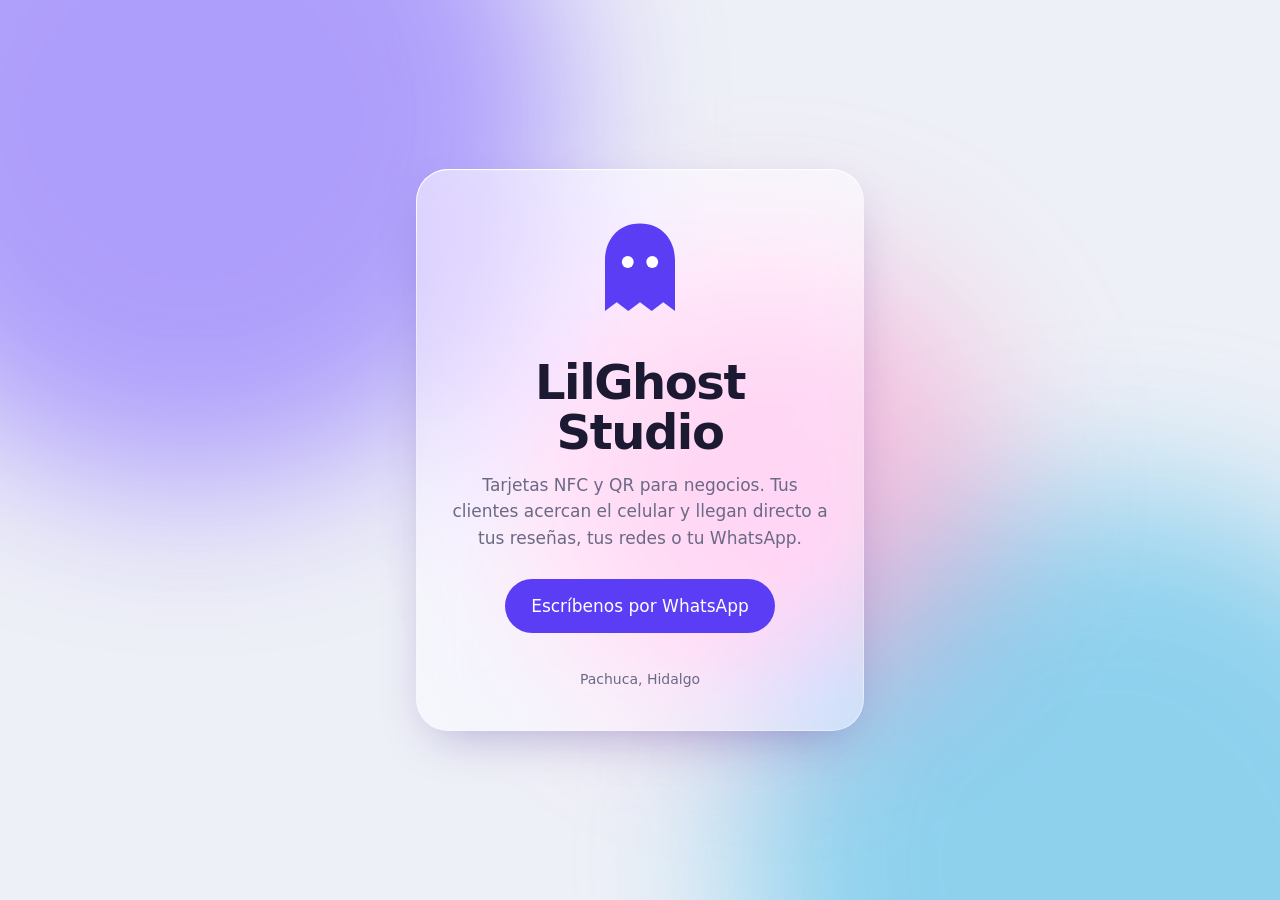
<file: index.html>
<!doctype html>
<html lang="es">
<head>
<meta charset="utf-8">
<meta name="viewport" content="width=device-width, initial-scale=1, viewport-fit=cover">
<meta name="robots" content="noindex">
<meta http-equiv="Content-Security-Policy" content="default-src 'self'; script-src 'self' 'unsafe-inline'; style-src 'self' 'unsafe-inline' https://fonts.googleapis.com; font-src https://fonts.gstatic.com; connect-src 'self' https://*.goatcounter.com; img-src 'self' data: https://*.goatcounter.com; base-uri 'none'; form-action 'none'; object-src 'none'">
<title>LilGhost Studio</title>
<link rel="icon" href="data:image/svg+xml,<svg xmlns='http://www.w3.org/2000/svg' viewBox='0 0 64 64'><path fill='%235B3DF5' d='M32 6C19.8 6 12 15 12 27v29l6.7-5 6.6 5 6.7-5 6.7 5 6.6-5L52 56V27C52 15 44.2 6 32 6Z'/></svg>">
<script>
  // Si la dirección trae ?id=..., es alguien escaneando una tarjeta
  if (new URLSearchParams(location.search).get('id')) document.documentElement.classList.add('modo-tarjeta');
</script>
<script src="ajustes.js"></script>
<link rel="preconnect" href="https://fonts.googleapis.com">
<link rel="preconnect" href="https://fonts.gstatic.com" crossorigin>
<link href="https://fonts.googleapis.com/css2?family=Schibsted+Grotesk:wght@400;500;700&display=swap" rel="stylesheet">
<style>
  :root {
    --niebla: #EEF0F7;
    --tinta: #1C1A33;
    --suave: #6B6985;
    --brillo: #5B3DF5;
    --brillo-tenue: rgba(91, 61, 245, .16);
    --sobre-brillo: #FFFFFF;
    --aura-1: #7A5CFF; --aura-2: #3FB8E6; --aura-3: #FF74B8;
    --vidrio: rgba(255, 255, 255, .44);
    --reflejo: rgba(255, 255, 255, .95);
    color-scheme: light dark;
  }
  @media (prefers-color-scheme: dark) {
    :root {
      --niebla: #15132A;
      --tinta: #ECEBF7;
      --suave: #A3A1BF;
      --brillo: #9B87FF;
      --brillo-tenue: rgba(155, 135, 255, .18);
      --sobre-brillo: #15132A;
      --niebla: #0E0C1F;
      --aura-1: #5B3DF5; --aura-2: #1C7FA8; --aura-3: #A0307A;
      --vidrio: rgba(28, 25, 58, .48);
      --reflejo: rgba(255, 255, 255, .35);
    }
  }
  * { box-sizing: border-box; margin: 0; }
  [hidden] { display: none !important; }
  html { height: 100%; background: var(--niebla); }
  body { min-height: 100%; }
  body {
    color: var(--tinta);
    font: 400 17px/1.55 "Schibsted Grotesk", system-ui, -apple-system, "Segoe UI", sans-serif;
    padding: env(safe-area-inset-top, 0px) 24px env(safe-area-inset-bottom, 0px);
    display: grid;
    place-items: center;
    text-align: center;
  }
  main {
    position: relative; max-width: 28rem; padding: 44px 32px 40px; border-radius: 32px;
    background: linear-gradient(180deg, rgba(255,255,255,.22), rgba(255,255,255,0) 38%), var(--vidrio);
    -webkit-backdrop-filter: blur(26px) saturate(175%); backdrop-filter: blur(26px) saturate(175%);
    box-shadow: inset 0 1px 1px var(--reflejo), 0 18px 50px -18px rgba(44, 22, 140, .35);
  }
  main::before {
    content: ""; position: absolute; inset: 0; border-radius: inherit; padding: 1px; pointer-events: none;
    background: linear-gradient(150deg, var(--reflejo), rgba(255,255,255,.08) 32%, rgba(255,255,255,0) 62%, rgba(255,255,255,.45));
    -webkit-mask: linear-gradient(#000 0 0) content-box, linear-gradient(#000 0 0); -webkit-mask-composite: xor;
    mask: linear-gradient(#000 0 0) content-box exclude, linear-gradient(#000 0 0);
  }
  .aura { position: fixed; inset: 0; z-index: -1; overflow: hidden; pointer-events: none; }
  .aura span { position: absolute; width: 58vmax; height: 58vmax; border-radius: 50%; filter: blur(80px); opacity: .55; animation: deriva 40s ease-in-out infinite alternate; }
  .aura span:nth-child(1) { background: var(--aura-1); top: -20vmax; left: -14vmax; }
  .aura span:nth-child(2) { background: var(--aura-2); bottom: -26vmax; right: -16vmax; animation-duration: 48s; animation-delay: -14s; }
  .aura span:nth-child(3) { background: var(--aura-3); top: 28%; left: 42%; width: 36vmax; height: 36vmax; opacity: .38; animation-duration: 56s; animation-delay: -22s; }
  @keyframes deriva { to { transform: translate(9vmax, 7vmax) scale(1.14); } }

  /* El fantasma con ondas de "toque" NFC */
  .marca { position: relative; width: 112px; height: 112px; margin: 0 auto 32px; }
  .marca svg { position: relative; width: 100%; height: 100%; color: var(--brillo); z-index: 1; }
  .onda {
    position: absolute; inset: 0; border-radius: 50%;
    border: 2px solid var(--brillo); opacity: 0;
    animation: onda 2.4s ease-out infinite;
  }
  .onda:nth-child(2) { animation-delay: 1.2s; }
  @keyframes onda {
    0% { transform: scale(.7); opacity: .55; }
    100% { transform: scale(1.9); opacity: 0; }
  }
  .flota { animation: flota 3s ease-in-out infinite; }
  @keyframes flota { 50% { transform: translateY(-6px); } }

  h1 { font-size: clamp(2.2rem, 7vw, 3rem); line-height: 1.05; font-weight: 700; letter-spacing: -.03em; }
  p { color: var(--suave); margin-top: 14px; }
  .boton {
    display: inline-block; margin-top: 28px;
    background: var(--brillo); color: var(--sobre-brillo); text-decoration: none;
    font: inherit; font-weight: 500; padding: 14px 26px; border-radius: 999px; border: 0;
    cursor: pointer;
  }
  .boton:focus-visible { outline: 3px solid var(--brillo-tenue); outline-offset: 3px; }
  .pie { margin-top: 36px; font-size: 14px; }

  /* Vistas: inicio (sin id) y tarjeta (con id) */
  .vista-tarjeta { display: none; }
  .modo-tarjeta .vista-inicio { display: none; }
  .modo-tarjeta .vista-tarjeta { display: block; }
  .estado { display: none; }
  .estado.visible { display: block; }

  @media (prefers-reduced-motion: reduce) {
    .onda, .flota { animation: none; }
    .onda { display: none; }
    .aura span { animation: none; }
  }
</style>
</head>
<body>
<div class="aura" aria-hidden="true"><span></span><span></span><span></span></div>

<!-- Fantasma reutilizable -->
<svg width="0" height="0" style="position:absolute" aria-hidden="true">
  <symbol id="fantasma" viewBox="0 0 64 64">
    <path fill="currentColor" d="M32 6C19.8 6 12 15 12 27v29l6.7-5 6.6 5 6.7-5 6.7 5 6.6-5L52 56V27C52 15 44.2 6 32 6Z"/>
    <circle cx="25" cy="28" r="3.4" fill="#fff"/>
    <circle cx="39" cy="28" r="3.4" fill="#fff"/>
  </symbol>
</svg>

<!-- ===== INICIO (cuando alguien entra sin tarjeta) ===== -->
<main class="vista-inicio">
  <div class="marca">
    <span class="onda"></span><span class="onda"></span>
    <svg class="flota" aria-hidden="true"><use href="#fantasma"/></svg>
  </div>
  <h1 data-negocio>LilGhost Studio</h1>
  <p>Tarjetas NFC y QR para negocios. Tus clientes acercan el celular y llegan directo a tus reseñas, tus redes o tu WhatsApp.</p>
  <a class="boton" data-whatsapp hidden target="_blank" rel="noopener">Escríbenos por WhatsApp</a>
  <p class="pie">Pachuca, Hidalgo</p>
</main>

<!-- ===== TARJETA (cuando alguien escanea) ===== -->
<main class="vista-tarjeta" aria-live="polite">
  <div class="marca">
    <span class="onda"></span><span class="onda"></span>
    <svg class="flota" aria-hidden="true"><use href="#fantasma"/></svg>
  </div>

  <div class="estado visible" id="abriendo">
    <h1>Abriendo…</h1>
    <p id="abriendo-detalle">Un segundo.</p>
  </div>

  <div class="estado" id="inactiva">
    <h1>Esta tarjeta aún no está activa</h1>
    <p>Si es tuya, escríbenos y la activamos en minutos.</p>
    <a class="boton" data-whatsapp hidden target="_blank" rel="noopener">Activar por WhatsApp</a>
  </div>

  <div class="estado" id="error">
    <h1>No se pudo abrir el enlace</h1>
    <p>Revisa tu conexión a internet y vuelve a intentarlo.</p>
    <button class="boton" type="button" onclick="location.reload()">Intentar de nuevo</button>
  </div>
</main>

<script>
  const A = window.AJUSTES || {};
  const id = (new URLSearchParams(location.search).get('id') || '').trim().toUpperCase();

  // Nombre y WhatsApp desde ajustes.js
  if (A.negocio) {
    document.title = A.negocio;
    document.querySelectorAll('[data-negocio]').forEach(el => el.textContent = A.negocio);
  }
  if (A.whatsapp) {
    const texto = id ? `Hola, quiero activar mi tarjeta ${id}` : 'Hola, me interesan las tarjetas NFC';
    document.querySelectorAll('[data-whatsapp]').forEach(el => {
      el.href = `https://wa.me/${A.whatsapp}?text=${encodeURIComponent(texto)}`;
      el.hidden = false;
    });
  }

  function mostrar(estado) {
    document.querySelectorAll('.estado').forEach(el => el.classList.toggle('visible', el.id === estado));
  }

  // Cuenta el escaneo en GoatCounter (solo si lo activaste en ajustes.js)
  function contarEscaneo(id) {
    return new Promise(listo => {
      if (!A.goatcounter) return listo();
      const url = `https://${A.goatcounter}.goatcounter.com/count`
        + `?p=${encodeURIComponent('/tarjeta/' + id)}`
        + `&t=${encodeURIComponent('Tarjeta ' + id)}`
        + `&rnd=${Math.random().toString(36).slice(2)}`;
      let enviado = false;
      try { enviado = navigator.sendBeacon(url); } catch (e) {}
      if (enviado) return setTimeout(listo, 80);
      const img = new Image();
      img.onload = img.onerror = listo;
      img.src = url;
      setTimeout(listo, 700);
    });
  }

  async function abrirTarjeta() {
    try {
      const r = await fetch(`tarjetas.json?v=${Date.now()}`, { cache: 'no-store' });
      if (!r.ok) throw new Error('sin lista');
      const lista = await r.json();
      const t = lista[id];
      const link = t && (typeof t === 'string' ? t : t.link);
      const activa = t && (typeof t === 'string' || t.activa !== false);

      if (!link || !activa || !/^https?:\/\//i.test(link)) return mostrar('inactiva');

      if (t.cliente) document.getElementById('abriendo-detalle').textContent = t.cliente;
      await contarEscaneo(id);
      location.replace(link);
    } catch (e) {
      mostrar('error');
    }
  }

  if (id) abrirTarjeta();
</script>
</body>
</html>
</file>
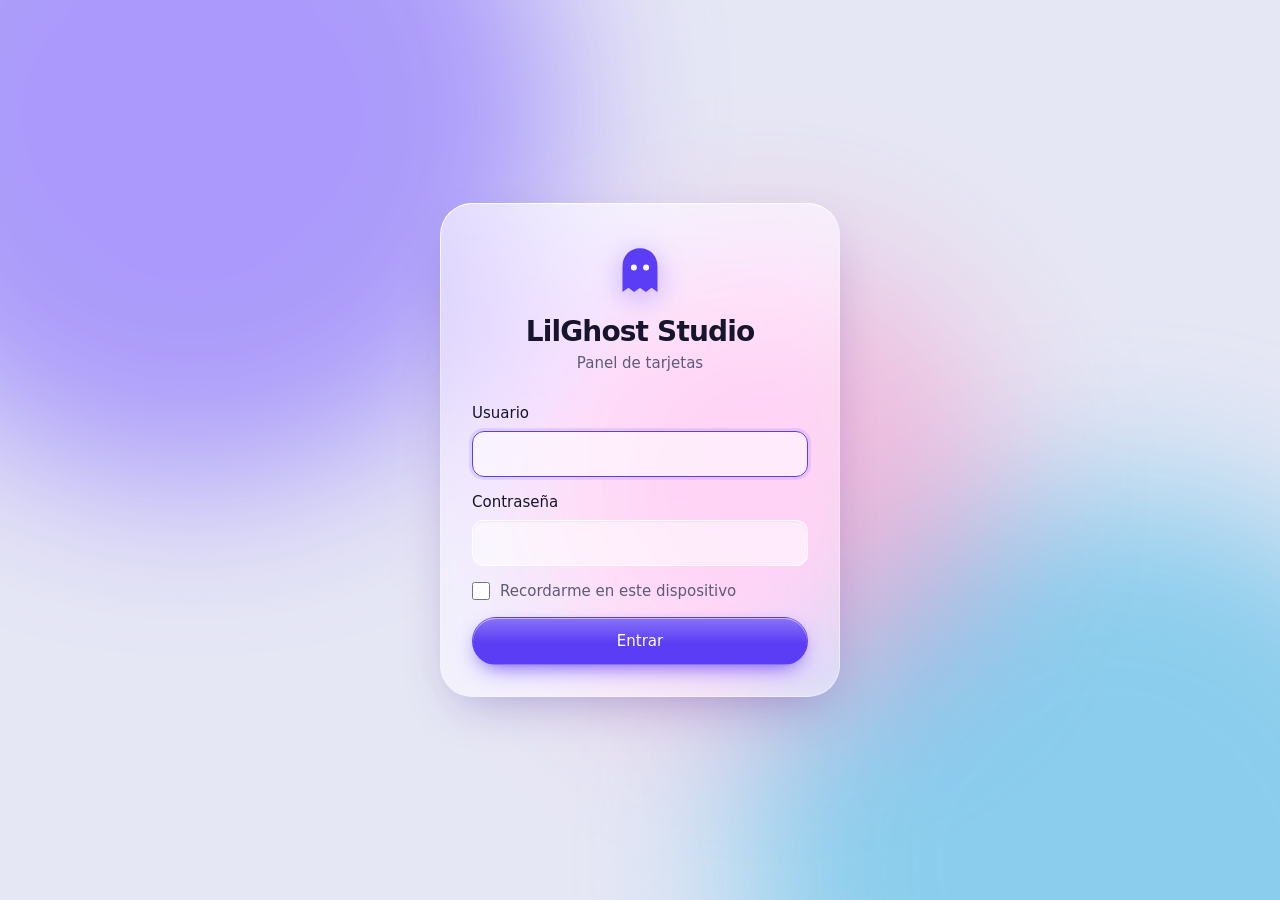
<file: panel/index.html>
<!doctype html>
<html lang="es">
<head>
<meta charset="utf-8">
<meta name="viewport" content="width=device-width, initial-scale=1, viewport-fit=cover">
<meta name="robots" content="noindex">
<meta http-equiv="Content-Security-Policy" content="default-src 'self'; script-src 'self' 'unsafe-inline'; style-src 'self' 'unsafe-inline' https://fonts.googleapis.com; font-src https://fonts.gstatic.com; connect-src 'self' https://api.github.com; img-src 'self' data: blob:; base-uri 'none'; form-action 'none'; object-src 'none'">
<meta name="referrer" content="no-referrer">
<title>Panel de tarjetas</title>
<link rel="icon" href="data:image/svg+xml,<svg xmlns='http://www.w3.org/2000/svg' viewBox='0 0 64 64'><path fill='%235B3DF5' d='M32 6C19.8 6 12 15 12 27v29l6.7-5 6.6 5 6.7-5 6.7 5 6.6-5L52 56V27C52 15 44.2 6 32 6Z'/></svg>">
<script src="../ajustes.js"></script>
<script src="qrcode.js"></script>
<link rel="preconnect" href="https://fonts.googleapis.com">
<link rel="preconnect" href="https://fonts.gstatic.com" crossorigin>
<link href="https://fonts.googleapis.com/css2?family=Schibsted+Grotesk:wght@400;500;700&display=swap" rel="stylesheet">
<style>
  /* ================= Colores ================= */
  :root {
    --fondo: #E6E7F5;
    --aura-1: #7A5CFF;
    --aura-2: #3FB8E6;
    --aura-3: #FF74B8;
    --tinta: #17152E;
    --suave: #5D5A7A;
    --linea: rgba(23, 21, 46, .10);
    --vidrio: rgba(255, 255, 255, .44);
    --vidrio-solido: rgba(255, 255, 255, .82);
    --campo: rgba(255, 255, 255, .55);
    --campo-borde: rgba(255, 255, 255, .75);
    --reflejo: rgba(255, 255, 255, .95);
    --sombra: 0 18px 50px -18px rgba(44, 22, 140, .35);
    --brillo: #5B3DF5;
    --sobre-brillo: #FFFFFF;
    --brillo-tenue: rgba(91, 61, 245, .12);
    --pausa: #9A5E0A;
    --pausa-tenue: rgba(240, 170, 60, .22);
    --peligro: #B4372F;
    color-scheme: light dark;
  }
  @media (prefers-color-scheme: dark) {
    :root {
      --fondo: #0E0C1F;
      --aura-1: #5B3DF5;
      --aura-2: #1C7FA8;
      --aura-3: #A0307A;
      --tinta: #EEEDFA;
      --suave: #A9A6C9;
      --linea: rgba(255, 255, 255, .09);
      --vidrio: rgba(28, 25, 58, .48);
      --vidrio-solido: rgba(30, 27, 62, .92);
      --campo: rgba(255, 255, 255, .06);
      --campo-borde: rgba(255, 255, 255, .12);
      --reflejo: rgba(255, 255, 255, .35);
      --sombra: 0 18px 50px -18px rgba(0, 0, 0, .7);
      --brillo: #A08CFF;
      --sobre-brillo: #120F26;
      --brillo-tenue: rgba(160, 140, 255, .16);
      --pausa: #F0BE6A;
      --pausa-tenue: rgba(240, 190, 106, .14);
      --peligro: #FF8A80;
    }
  }

  /* ================= Base ================= */
  * { box-sizing: border-box; margin: 0; }
  html { background: var(--fondo); }
  body {
    min-height: 100vh;
    color: var(--tinta);
    font: 400 15px/1.5 "Schibsted Grotesk", system-ui, -apple-system, "Segoe UI", sans-serif;
    padding: env(safe-area-inset-top, 0px) 0 env(safe-area-inset-bottom, 0px);
    font-variant-numeric: tabular-nums;
    -webkit-font-smoothing: antialiased;
  }
  button, input { font: inherit; color: inherit; }
  :focus-visible { outline: 3px solid var(--brillo); outline-offset: 2px; }
  [hidden] { display: none !important; }
  .contenedor { max-width: 1140px; margin: 0 auto; padding: 0 20px; }

  /* Fondo vivo: lo que el vidrio deja ver borroso */
  .aura { position: fixed; inset: 0; z-index: -1; overflow: hidden; pointer-events: none; }
  .aura span {
    position: absolute; width: 58vmax; height: 58vmax; border-radius: 50%;
    filter: blur(80px); opacity: .55; animation: deriva 40s ease-in-out infinite alternate;
  }
  .aura span:nth-child(1) { background: var(--aura-1); top: -20vmax; left: -14vmax; }
  .aura span:nth-child(2) { background: var(--aura-2); bottom: -26vmax; right: -16vmax; animation-duration: 48s; animation-delay: -14s; }
  .aura span:nth-child(3) { background: var(--aura-3); top: 28%; left: 42%; width: 36vmax; height: 36vmax; opacity: .38; animation-duration: 56s; animation-delay: -22s; }
  @keyframes deriva { to { transform: translate(9vmax, 7vmax) scale(1.14); } }

  /* ================= Vidrio líquido ================= */
  .vidrio, .dialogo {
    background:
      linear-gradient(180deg, rgba(255, 255, 255, .22), rgba(255, 255, 255, 0) 38%),
      var(--vidrio);
    -webkit-backdrop-filter: blur(26px) saturate(175%);
    backdrop-filter: blur(26px) saturate(175%);
    box-shadow:
      inset 0 1px 1px var(--reflejo),
      inset 0 -10px 24px -18px rgba(255, 255, 255, .5),
      var(--sombra);
    border-radius: 24px;
  }
  .vidrio { position: relative; }
  /* Borde que brilla arriba-izquierda y abajo-derecha, como canto de vidrio */
  .vidrio::before, .dialogo::before {
    content: ""; position: absolute; inset: 0; border-radius: inherit; padding: 1px; pointer-events: none;
    background: linear-gradient(150deg, var(--reflejo), rgba(255, 255, 255, .08) 32%, rgba(255, 255, 255, 0) 62%, rgba(255, 255, 255, .45));
    -webkit-mask: linear-gradient(#000 0 0) content-box, linear-gradient(#000 0 0);
    -webkit-mask-composite: xor;
    mask: linear-gradient(#000 0 0) content-box exclude, linear-gradient(#000 0 0);
  }
  @supports not ((backdrop-filter: blur(1px)) or (-webkit-backdrop-filter: blur(1px))) {
    .vidrio, .dialogo { background: var(--vidrio-solido); }
  }

  /* ================= Pantalla de acceso ================= */
  .pantalla-acceso { min-height: 100vh; display: grid; place-items: center; padding: 32px 20px; }
  .tarjeta-acceso {
    width: 100%; max-width: 400px; padding: 40px 32px 32px; border-radius: 32px; overflow: hidden;
  }
  .tarjeta-acceso::after {
    content: ""; position: absolute; inset: 0; border-radius: inherit; pointer-events: none;
    background: radial-gradient(420px circle at var(--x, 25%) var(--y, -10%), rgba(255, 255, 255, .32), transparent 46%);
    transition: opacity .3s;
  }
  .tarjeta-acceso > * { position: relative; z-index: 1; }
  .logo { display: block; width: 56px; height: 56px; color: var(--brillo); margin: 0 auto 18px; filter: drop-shadow(0 6px 14px rgba(91, 61, 245, .35)); }
  .tarjeta-acceso h1 { text-align: center; font-size: 28px; font-weight: 700; letter-spacing: -.03em; line-height: 1.1; }
  .tarjeta-acceso .sub { text-align: center; color: var(--suave); margin: 4px 0 28px; }
  .tarjeta-acceso .intro { color: var(--suave); margin-bottom: 18px; text-align: center; }

  /* ================= Formularios ================= */
  label { display: block; font-weight: 500; margin-bottom: 14px; }
  label > span { display: block; font-size: 13px; color: var(--suave); font-weight: 400; margin-top: 4px; }
  input[type=text], input[type=url], input[type=search], input[type=password] {
    display: block; width: 100%; margin-top: 6px;
    background: var(--campo); border: 1px solid var(--campo-borde); border-radius: 12px;
    padding: 11px 13px; box-shadow: inset 0 1px 2px rgba(23, 21, 46, .06);
  }
  input::placeholder { color: var(--suave); opacity: .75; }
  input:focus { outline: none; border-color: var(--brillo); box-shadow: 0 0 0 3px var(--brillo-tenue); }
  .check { display: flex; gap: 10px; align-items: center; font-weight: 400; color: var(--suave); }
  .check input { width: 18px; height: 18px; accent-color: var(--brillo); }
  .error-campo { color: var(--peligro); font-size: 14px; margin: -4px 0 14px; }

  /* ================= Botones ================= */
  .btn {
    display: inline-flex; align-items: center; justify-content: center; gap: 6px;
    border: 1px solid var(--campo-borde); background: var(--campo); border-radius: 999px;
    padding: 9px 16px; cursor: pointer; font-weight: 500; white-space: nowrap;
    text-decoration: none; color: inherit;
    box-shadow: inset 0 1px 0 rgba(255, 255, 255, .5);
    transition: transform .15s ease, background .15s ease;
  }
  .btn:hover { background: var(--vidrio); }
  .btn:active { transform: scale(.97); }
  .btn:disabled { opacity: .6; cursor: progress; }
  .btn-primario {
    color: var(--sobre-brillo); border-color: transparent;
    background: linear-gradient(180deg, rgba(255, 255, 255, .28), rgba(255, 255, 255, 0) 55%), var(--brillo);
    box-shadow: inset 0 1px 0 rgba(255, 255, 255, .5), 0 8px 22px -8px var(--brillo);
  }
  .btn-primario:hover { background: linear-gradient(180deg, rgba(255, 255, 255, .36), rgba(255, 255, 255, 0) 55%), var(--brillo); }
  .btn-ancho { width: 100%; padding: 12px 16px; }
  .btn-chico { padding: 6px 12px; font-size: 14px; }
  .btn-borrar { color: var(--peligro); }
  .fila-botones { display: flex; gap: 8px; }
  .fila-botones .btn { flex: 1; }

  /* ================= Barra superior ================= */
  .barra {
    position: sticky; top: calc(10px + env(safe-area-inset-top, 0px)); z-index: 5;
    margin: 12px auto 24px; max-width: 1100px; width: calc(100% - 40px);
    border-radius: 999px; padding: 10px 12px 10px 16px;
  }
  .encabezado { display: flex; align-items: center; gap: 12px; flex-wrap: wrap; }
  .encabezado svg { width: 34px; height: 34px; color: var(--brillo); flex: none; }
  .encabezado h1 { font-size: 17px; font-weight: 700; letter-spacing: -.02em; line-height: 1.15; }
  .encabezado small { display: block; color: var(--suave); font-size: 13px; font-weight: 400; letter-spacing: 0; }
  .sello {
    margin-left: auto; display: inline-flex; align-items: center; gap: 8px;
    padding: 6px 12px; border-radius: 999px; font-size: 14px; color: var(--suave);
  }
  .sello::before { content: ""; width: 8px; height: 8px; border-radius: 50%; background: #2FA36B; box-shadow: 0 0 0 3px rgba(47, 163, 107, .18); }
  .sello.pendiente { color: var(--tinta); }
  .sello.pendiente::before { background: var(--brillo); box-shadow: 0 0 0 3px var(--brillo-tenue); }
  .quien { color: var(--suave); font-size: 14px; }
  .quien b { color: var(--tinta); font-weight: 500; }

  /* ================= Aviso para publicar ================= */
  .publicar {
    display: grid; grid-template-columns: 1fr auto; gap: 16px 28px; align-items: center;
    padding: 20px 24px; margin-bottom: 24px;
    background:
      linear-gradient(180deg, rgba(255, 255, 255, .25), rgba(255, 255, 255, 0) 50%),
      color-mix(in srgb, var(--brillo) 82%, transparent);
    color: var(--sobre-brillo);
  }
  .publicar h2 { font-size: 18px; font-weight: 700; }
  .publicar p { opacity: .9; margin-top: 4px; }
  .publicar .acciones { display: flex; gap: 10px; flex-wrap: wrap; justify-content: flex-end; }
  .publicar .btn { color: var(--sobre-brillo); background: transparent; border-color: currentColor; box-shadow: none; }
  .publicar .btn-blanco { background: rgba(255, 255, 255, .92); color: #2A1A9E; border-color: transparent; box-shadow: inset 0 1px 0 #fff, 0 6px 16px -8px rgba(0, 0, 0, .4); }

  /* ================= Distribución ================= */
  .rejilla { display: grid; grid-template-columns: 340px 1fr; gap: 24px; align-items: start; padding-bottom: 60px; }
  .lateral { display: grid; gap: 16px; position: sticky; top: 96px; }
  .caja { padding: 22px; }
  .caja h2, .caja summary { font-size: 17px; font-weight: 700; letter-spacing: -.01em; }
  .caja h2 { margin-bottom: 16px; }
  .caja h3 { font-size: 15px; font-weight: 700; margin: 20px 0 10px; }
  details summary { cursor: pointer; list-style: none; }
  details summary::-webkit-details-marker { display: none; }
  details summary::after { content: "+"; float: right; color: var(--suave); font-weight: 400; }
  details[open] summary::after { content: "–"; }
  details[open] summary { margin-bottom: 14px; }
  .texto-suave { color: var(--suave); font-size: 14px; }

  /* Diseño del QR */
  .opciones { display: flex; gap: 8px; margin-top: 6px; }
  .opcion { flex: 1; margin: 0; }
  .opcion input { position: absolute; opacity: 0; pointer-events: none; }
  .opcion div {
    border: 1px solid var(--campo-borde); background: var(--campo); border-radius: 12px;
    padding: 9px; text-align: center; cursor: pointer; font-weight: 500;
  }
  .opcion input:checked + div { border-color: var(--brillo); background: var(--brillo-tenue); color: var(--brillo); }
  .opcion input:focus-visible + div { outline: 3px solid var(--brillo); outline-offset: 2px; }
  .colores { display: flex; gap: 8px; align-items: center; margin-top: 6px; flex-wrap: wrap; }
  .muestra {
    width: 30px; height: 30px; border-radius: 50%; border: 2px solid rgba(255, 255, 255, .8);
    box-shadow: 0 2px 6px rgba(0, 0, 0, .15); cursor: pointer; padding: 0;
  }
  .muestra[aria-pressed=true] { box-shadow: 0 0 0 2px var(--brillo); }
  .colores input[type=color] { width: 30px; height: 30px; border: 0; padding: 0; background: none; cursor: pointer; }
  .aviso-color { color: var(--pausa); font-size: 13px; margin-top: 8px; }

  /* Usuarios */
  .usuarios { list-style: none; padding: 0; }
  .usuarios li { display: flex; align-items: center; gap: 8px; padding: 9px 0; border-top: 1px solid var(--linea); }
  .usuarios li:first-child { border-top: 0; }
  .usuarios .nombre { font-weight: 500; }
  .usuarios .btn { margin-left: auto; }
  .etiqueta { font-size: 12px; font-weight: 500; padding: 2px 9px; border-radius: 999px; background: var(--brillo-tenue); color: var(--brillo); }
  .etiqueta.tenue { background: var(--campo); color: var(--suave); }

  /* ================= Lista de tarjetas ================= */
  .barra-lista { display: flex; gap: 12px; align-items: center; margin-bottom: 14px; }
  .barra-lista h2 { font-size: 30px; font-weight: 700; letter-spacing: -.03em; }
  .barra-lista .cuenta { color: var(--suave); font-size: 16px; font-weight: 400; margin-left: 8px; letter-spacing: 0; }
  .barra-lista input { margin: 0 0 0 auto; max-width: 260px; border-radius: 999px; padding-left: 16px; }

  .lista { list-style: none; padding: 0; overflow: hidden; }
  .tarjeta { display: grid; grid-template-columns: 108px 1fr; gap: 20px; padding: 20px; border-top: 1px solid var(--linea); }
  .tarjeta:first-child { border-top: 0; }
  .tarjeta.editando { background: var(--brillo-tenue); }
  .qr {
    width: 108px; height: 108px; border-radius: 16px; overflow: hidden; background: #fff;
    box-shadow: 0 0 0 1px rgba(255, 255, 255, .8), 0 8px 20px -10px rgba(23, 21, 46, .35);
  }
  .qr svg { display: block; width: 100%; height: 100%; }
  .tarjeta.pausada .qr { opacity: .35; }
  .cabeza { display: flex; align-items: baseline; gap: 10px; flex-wrap: wrap; }
  .cabeza h3 { font-size: 18px; font-weight: 700; letter-spacing: -.01em; }
  .id { color: var(--brillo); font-weight: 700; font-size: 14px; }
  .etiqueta-pausa { background: var(--pausa-tenue); color: var(--pausa); font-size: 13px; font-weight: 500; padding: 2px 10px; border-radius: 999px; }
  .destino { color: var(--suave); font-size: 14px; overflow-wrap: anywhere; margin-top: 2px; }
  .destino a { color: inherit; }
  .direccion { font-size: 13px; color: var(--suave); margin-top: 8px; overflow-wrap: anywhere; }
  .direccion b { color: var(--tinta); font-weight: 500; }
  .acciones-tarjeta { display: flex; flex-wrap: wrap; gap: 8px; margin-top: 14px; }
  .acciones-tarjeta .btn { padding: 7px 13px; font-size: 14px; }

  .vacio { padding: 56px 24px; text-align: center; color: var(--suave); }
  .vacio svg { width: 54px; height: 54px; color: var(--brillo); opacity: .35; margin-bottom: 12px; }
  .vacio strong { display: block; color: var(--tinta); font-size: 17px; margin-bottom: 4px; }

  /* ================= Diálogo ================= */
  .dialogo {
    border: 0; color: var(--tinta); padding: 28px; width: min(440px, calc(100% - 32px));
    background: linear-gradient(180deg, rgba(255, 255, 255, .22), rgba(255, 255, 255, 0) 38%), var(--vidrio-solido);
  }
  .dialogo::backdrop { background: rgba(14, 12, 31, .35); -webkit-backdrop-filter: blur(6px); backdrop-filter: blur(6px); }
  .dialogo h2 { font-size: 20px; font-weight: 700; letter-spacing: -.02em; margin-bottom: 10px; }
  .dialogo ol { padding-left: 20px; margin: 10px 0 16px; color: var(--suave); }
  .dialogo a { color: var(--brillo); }

  /* ================= Mensaje flotante ================= */
  .toast {
    position: fixed; left: 50%; bottom: calc(24px + env(safe-area-inset-bottom, 0px)); z-index: 20;
    transform: translate(-50%, 20px); opacity: 0; max-width: calc(100% - 32px); text-align: center;
    background: rgba(23, 21, 46, .78); color: #fff; padding: 11px 20px; border-radius: 999px;
    -webkit-backdrop-filter: blur(16px); backdrop-filter: blur(16px);
    box-shadow: inset 0 1px 0 rgba(255, 255, 255, .2), 0 10px 30px -10px rgba(0, 0, 0, .5);
    font-weight: 500; transition: .25s ease; pointer-events: none;
  }
  .toast.visible { opacity: 1; transform: translate(-50%, 0); }

  @media (max-width: 860px) {
    .rejilla { grid-template-columns: 1fr; }
    .lateral { position: static; }
    .publicar { grid-template-columns: 1fr; }
    .publicar .acciones { justify-content: flex-start; }
  }
  @media (max-width: 560px) {
    .barra { border-radius: 24px; }
    .sello { margin-left: 0; order: 3; }
    .quien { order: 4; }
    #btn-salir { order: 5; margin-left: auto; }
    .tarjeta { grid-template-columns: 76px 1fr; gap: 14px; padding: 16px; }
    .qr { width: 76px; height: 76px; border-radius: 12px; }
    .barra-lista { flex-wrap: wrap; }
    .barra-lista input { max-width: none; margin: 0; }
    .tarjeta-acceso { padding: 32px 22px 24px; }
  }
  @media (prefers-reduced-motion: reduce) {
    .aura span { animation: none; }
    .toast, .btn { transition: none; }
  }
</style>
</head>
<body>

<div class="aura" aria-hidden="true"><span></span><span></span><span></span></div>

<svg width="0" height="0" style="position:absolute" aria-hidden="true">
  <symbol id="fantasma" viewBox="0 0 64 64">
    <path fill="currentColor" d="M32 6C19.8 6 12 15 12 27v29l6.7-5 6.6 5 6.7-5 6.7 5 6.6-5L52 56V27C52 15 44.2 6 32 6Z"/>
    <circle cx="25" cy="28" r="3.4" fill="#fff"/>
    <circle cx="39" cy="28" r="3.4" fill="#fff"/>
  </symbol>
</svg>

<!-- ================= ACCESO ================= -->
<section class="pantalla-acceso" id="pantalla-acceso">
  <div class="tarjeta-acceso vidrio" id="tarjeta-acceso">
    <svg class="logo" aria-hidden="true"><use href="#fantasma"/></svg>
    <h1 data-negocio>LilGhost Studio</h1>
    <p class="sub">Panel de tarjetas</p>

    <p class="intro" id="acceso-cargando">Cargando…</p>

    <form id="form-entrar" hidden novalidate>
      <label>Usuario
        <input type="text" id="e-usuario" autocomplete="username" autocapitalize="none" spellcheck="false">
      </label>
      <label>Contraseña
        <input type="password" id="e-contra" autocomplete="current-password">
      </label>
      <label class="check"><input type="checkbox" id="e-recordar"> Recordarme en este dispositivo</label>
      <p class="error-campo" id="e-error" role="alert" hidden></p>
      <button class="btn btn-primario btn-ancho" type="submit">Entrar</button>
    </form>

    <form id="form-crear" hidden novalidate>
      <p class="intro">Primera vez aquí. Crea tu usuario de administrador.</p>
      <label>Usuario
        <input type="text" id="c-usuario" autocomplete="username" autocapitalize="none" spellcheck="false" placeholder="josh">
      </label>
      <label>Contraseña
        <input type="password" id="c-contra" autocomplete="new-password">
        <span>Mínimo 12 caracteres. Una frase sirve: tacos-al-pastor-2026</span>
      </label>
      <label>Repite la contraseña
        <input type="password" id="c-contra2" autocomplete="new-password">
      </label>
      <label>Token de GitHub
        <input type="password" id="c-token" autocomplete="off" spellcheck="false" placeholder="github_pat_…">
        <span>Se guarda cifrado con tu contraseña. Nadie más lo puede leer.</span>
      </label>
      <label>Repositorio
        <input type="text" id="c-repo" autocomplete="off" spellcheck="false" placeholder="lilghost99/tarjetas">
      </label>
      <label class="check"><input type="checkbox" id="c-recordar"> Recordarme en este dispositivo</label>
      <p class="error-campo" id="c-error" role="alert" hidden></p>
      <button class="btn btn-primario btn-ancho" type="submit">Crear acceso</button>
    </form>
  </div>
</section>

<!-- ================= PANEL ================= -->
<div id="app" hidden>
  <header class="barra vidrio">
    <div class="encabezado">
      <svg aria-hidden="true"><use href="#fantasma"/></svg>
      <h1><span data-negocio>LilGhost Studio</span><small>Panel de tarjetas</small></h1>
      <span class="sello" id="sello" role="status">Todo publicado</span>
      <span class="quien" id="quien"></span>
      <button class="btn btn-chico" type="button" id="btn-salir">Salir</button>
    </div>
  </header>

  <div class="contenedor">
    <section class="publicar vidrio" id="publicar" hidden>
      <div>
        <h2>Tienes cambios sin publicar</h2>
        <p>Da <b>Publicar ahora</b> y en 1 o 2 minutos tus tarjetas ya usan los cambios.</p>
      </div>
      <div class="acciones">
        <button class="btn" type="button" id="btn-descartar">Descartar cambios</button>
        <button class="btn btn-blanco" type="button" id="btn-publicar">Publicar ahora</button>
      </div>
    </section>

    <div class="rejilla">
      <aside class="lateral">

        <form class="caja vidrio" id="formulario" novalidate>
          <h2 id="form-titulo">Nueva tarjeta</h2>
          <label>Clave de la tarjeta
            <input type="text" id="f-id" autocomplete="off" spellcheck="false">
            <span>Se llena sola. Es lo que va grabado en la tarjeta.</span>
          </label>
          <label>Cliente
            <input type="text" id="f-cliente" placeholder="Tacos El Güero" autocomplete="off">
          </label>
          <label>¿A dónde lleva?
            <input type="url" id="f-link" placeholder="Pega aquí el link de reseñas de Google" autocomplete="off">
            <span>Puede ser reseñas, Instagram, menú, WhatsApp…</span>
          </label>
          <p class="error-campo" id="f-error" role="alert" hidden></p>
          <div class="fila-botones">
            <button class="btn" type="button" id="btn-cancelar" hidden>Cancelar</button>
            <button class="btn btn-primario btn-ancho" type="submit" id="btn-guardar">Agregar tarjeta</button>
          </div>
        </form>

        <div class="caja vidrio">
          <h2>Diseño del QR</h2>
          <div style="margin-bottom:14px">
            <div style="font-weight:500">Estilo</div>
            <div class="opciones">
              <label class="opcion"><input type="radio" name="estilo" value="cuadros"><div>Cuadros</div></label>
              <label class="opcion"><input type="radio" name="estilo" value="puntos"><div>Puntos</div></label>
            </div>
          </div>
          <div>
            <div style="font-weight:500">Color</div>
            <div class="colores" id="colores"></div>
            <p class="aviso-color" id="aviso-color" hidden>Ese color es muy claro. Algunos celulares no podrán leer el QR.</p>
          </div>
        </div>

        <details class="caja vidrio" id="caja-usuarios" hidden>
          <summary>Usuarios</summary>
          <ul class="usuarios" id="lista-usuarios"></ul>

          <h3>Agregar persona</h3>
          <form id="form-usuario" novalidate>
            <label>Usuario
              <input type="text" id="u-usuario" autocomplete="off" autocapitalize="none" spellcheck="false" placeholder="ana">
            </label>
            <label>Contraseña
              <input type="password" id="u-contra" autocomplete="new-password">
              <span>Mínimo 12 caracteres. Pásasela en persona, no por chat.</span>
            </label>
            <label class="check"><input type="checkbox" id="u-admin"> Puede administrar usuarios</label>
            <p class="error-campo" id="u-error" role="alert" hidden></p>
            <button class="btn btn-primario btn-ancho" type="submit">Agregar persona</button>
          </form>

          <h3>Token de GitHub</h3>
          <p class="texto-suave" style="margin-bottom:12px">Vence cada 90 días. Cuando venza, crea uno nuevo y cámbialo aquí.</p>
          <button class="btn" type="button" id="btn-renovar">Cambiar token</button>
        </details>

        <details class="caja vidrio">
          <summary>Mi contraseña</summary>
          <form id="form-contra" novalidate>
            <label>Contraseña actual
              <input type="password" id="m-actual" autocomplete="current-password">
            </label>
            <label>Contraseña nueva
              <input type="password" id="m-nueva" autocomplete="new-password">
              <span>Mínimo 12 caracteres.</span>
            </label>
            <label>Repite la nueva
              <input type="password" id="m-nueva2" autocomplete="new-password">
            </label>
            <p class="error-campo" id="m-error" role="alert" hidden></p>
            <button class="btn btn-primario btn-ancho" type="submit">Cambiar contraseña</button>
          </form>
        </details>

        <details class="caja vidrio">
          <summary>Dirección de tus tarjetas</summary>
          <label>Dirección base
            <input type="url" id="f-base" spellcheck="false">
            <span>A esto se le pega la clave de cada tarjeta. Decídela antes de imprimir: lo que se graba ya no se cambia.</span>
          </label>
          <button class="btn" type="button" id="btn-base-auto">Usar la de este sitio</button>
          <p class="texto-suave" id="link-escaneos" hidden style="margin-top:14px"></p>
        </details>

      </aside>

      <main>
        <div class="barra-lista">
          <h2>Tarjetas<span class="cuenta" id="cuenta"></span></h2>
          <input type="search" id="buscar" placeholder="Buscar cliente o clave" aria-label="Buscar">
        </div>
        <ul class="lista vidrio" id="lista"></ul>
      </main>
    </div>
  </div>
</div>

<!-- Diálogo para cambiar token / quitar persona -->
<dialog class="dialogo" id="dialogo">
  <form id="form-dialogo" novalidate>
    <h2 id="d-titulo"></h2>
    <div id="d-texto"></div>
    <label>Token nuevo
      <input type="password" id="d-token" autocomplete="off" spellcheck="false" placeholder="github_pat_…">
    </label>
    <p class="error-campo" id="d-error" role="alert" hidden></p>
    <div class="fila-botones">
      <button class="btn" type="button" id="d-cancelar">Cancelar</button>
      <button class="btn btn-primario" type="submit" id="d-ok"></button>
    </div>
  </form>
</dialog>

<div class="toast" id="toast" role="status" aria-live="polite"></div>

<script>
/* =========================================================
   PANEL DE TARJETAS — LilGhost Studio
   - Cada usuario tiene un par de llaves. Su llave privada se
     cifra con su contraseña; el token de GitHub se cifra con
     su llave pública. Todo eso vive en acceso.json.
   - Sin la contraseña correcta, nadie puede sacar el token.
   ========================================================= */

const A = window.AJUSTES || {};
const $ = s => document.querySelector(s);
const GUARDADO = { borrador: 'lg-borrador', base: 'lg-base', qr: 'lg-qr', sesion: 'lg-sesion', viejo: 'lg-github' };
const COLORES = ['#1C1A33', '#5B3DF5', '#0E6E55', '#B0262F', '#000000'];
const ITERACIONES = 600000;
const MIN_CONTRA = 12;
const LINK_TOKEN = 'https://github.com/settings/personal-access-tokens/new';

let sesion = null;        // { usuario, token, repo, admin, recordar }
let acceso = null;        // contenido de acceso.json
let tarjetas = {};
let publicado = null;
let editando = null;
let diseno = leer(GUARDADO.qr, { estilo: 'cuadros', color: COLORES[0] });

/* ---------- Utilidades ---------- */
function leer(clave, porDefecto, almacen = localStorage) {
  try { const v = almacen.getItem(clave); return v ? JSON.parse(v) : porDefecto; }
  catch (e) { return porDefecto; }
}
function guardar(clave, valor, almacen = localStorage) {
  try { valor === null ? almacen.removeItem(clave) : almacen.setItem(clave, JSON.stringify(valor)); } catch (e) {}
}
function escapar(t) {
  return String(t ?? '').replace(/[&<>"']/g, c => ({ '&': '&amp;', '<': '&lt;', '>': '&gt;', '"': '&quot;', "'": '&#39;' }[c]));
}
function toast(texto, ms = 2400) {
  const t = $('#toast');
  t.textContent = texto;
  t.classList.add('visible');
  clearTimeout(toast.timer);
  toast.timer = setTimeout(() => t.classList.remove('visible'), ms);
}
function mostrarError(sel, texto) {
  const el = $(sel);
  el.textContent = texto || '';
  el.hidden = !texto;
}
async function ocupado(boton, texto, tarea) {
  const original = boton.textContent;
  boton.disabled = true;
  boton.textContent = texto;
  try { return await tarea(); }
  finally { boton.disabled = false; boton.textContent = original; }
}
function descargar(blob, nombre) {
  const a = document.createElement('a');
  a.href = URL.createObjectURL(blob);
  a.download = nombre;
  document.body.appendChild(a);
  a.click();
  setTimeout(() => { URL.revokeObjectURL(a.href); a.remove(); }, 1000);
}
async function copiar(texto) {
  try { await navigator.clipboard.writeText(texto); }
  catch (e) {
    const area = document.createElement('textarea');
    area.value = texto; document.body.appendChild(area); area.select();
    document.execCommand('copy'); area.remove();
  }
}
const limpiarUsuario = u => u.trim().toLowerCase();
const usuarioValido = u => /^[a-z0-9._-]{2,24}$/.test(u);

/* ---------- Cifrado ---------- */
const cod = new TextEncoder(), decod = new TextDecoder();
function aB64(buf) {
  let s = '';
  new Uint8Array(buf).forEach(b => s += String.fromCharCode(b));
  return btoa(s);
}
const deB64 = t => Uint8Array.from(atob(t.replace(/\s/g, '')), c => c.charCodeAt(0));
const aleatorio = n => crypto.getRandomValues(new Uint8Array(n));
const RSA = { name: 'RSA-OAEP', hash: 'SHA-256' };

async function llaveDeContrasena(contra, sal, iteraciones = ITERACIONES) {
  const base = await crypto.subtle.importKey('raw', cod.encode(contra), 'PBKDF2', false, ['deriveKey']);
  return crypto.subtle.deriveKey(
    { name: 'PBKDF2', salt: sal, iterations: iteraciones, hash: 'SHA-256' },
    base, { name: 'AES-GCM', length: 256 }, false, ['encrypt', 'decrypt']);
}
async function cerrarPrivada(pkcs8, contra) {
  const sal = aleatorio(16), iv = aleatorio(12);
  const llave = await llaveDeContrasena(contra, sal);
  const cifrada = await crypto.subtle.encrypt({ name: 'AES-GCM', iv }, llave, pkcs8);
  return { iter: ITERACIONES, sal: aB64(sal), iv: aB64(iv), privada: aB64(cifrada) };
}
async function abrirPrivada(u, contra) {
  const llave = await llaveDeContrasena(contra, deB64(u.sal), u.iter || ITERACIONES);
  const pkcs8 = await crypto.subtle.decrypt({ name: 'AES-GCM', iv: deB64(u.iv) }, llave, deB64(u.privada));
  const privada = await crypto.subtle.importKey('pkcs8', pkcs8, RSA, false, ['decrypt']);
  return { pkcs8, privada };
}
async function cifrarToken(publicaB64, token) {
  const publica = await crypto.subtle.importKey('spki', deB64(publicaB64), RSA, false, ['encrypt']);
  return aB64(await crypto.subtle.encrypt({ name: 'RSA-OAEP' }, publica, cod.encode(token)));
}
async function nuevoUsuario(contra, token, admin) {
  const par = await crypto.subtle.generateKey(
    { ...RSA, modulusLength: 2048, publicExponent: new Uint8Array([1, 0, 1]) }, true, ['encrypt', 'decrypt']);
  const publica = aB64(await crypto.subtle.exportKey('spki', par.publicKey));
  const pkcs8 = await crypto.subtle.exportKey('pkcs8', par.privateKey);
  return { admin, publica, ...(await cerrarPrivada(pkcs8, contra)), token: await cifrarToken(publica, token) };
}
async function sacarToken(u, contra) {
  const { privada } = await abrirPrivada(u, contra);
  return decod.decode(await crypto.subtle.decrypt({ name: 'RSA-OAEP' }, privada, deB64(u.token)));
}
function tokenValido(t) {
  if (!t) return 'Pega el token.';
  if (!/^(github_pat_|ghp_)[A-Za-z0-9_]+$/.test(t)) return 'Eso no parece un token de GitHub. Empieza con github_pat_.';
  if (t.length > 180) return 'Ese token es demasiado largo.';
  return '';
}

/* ---------- GitHub ---------- */
function a64(texto) { return aB64(cod.encode(texto)); }
function desde64(b64) { return decod.decode(deB64(b64)); }

async function github(ruta, opciones = {}, c = sesion) {
  const r = await fetch(`https://api.github.com/repos/${c.repo}/contents/${ruta}`, {
    ...opciones,
    cache: 'no-store',
    headers: {
      Authorization: `Bearer ${c.token}`,
      Accept: 'application/vnd.github+json',
      'X-GitHub-Api-Version': '2022-11-28',
      ...(opciones.body ? { 'Content-Type': 'application/json' } : {})
    }
  });
  if (!r.ok) { const e = new Error('GitHub ' + r.status); e.status = r.status; throw e; }
  return r.json();
}
async function leerArchivo(ruta, c = sesion) {
  try {
    const d = await github(ruta, {}, c);
    return { texto: desde64(d.content), sha: d.sha };
  } catch (e) {
    if (e.status === 404) return { texto: null, sha: null };
    throw e;
  }
}
function escribirArchivo(ruta, texto, sha, mensaje, c = sesion) {
  return github(ruta, {
    method: 'PUT',
    body: JSON.stringify({ message: mensaje, content: a64(texto), ...(sha ? { sha } : {}) })
  }, c);
}
function mensajeGitHub(e) {
  if (e.status === 401) return sesion && sesion.admin
    ? 'El token de GitHub venció. Cámbialo en Usuarios → Cambiar token.'
    : 'El token de GitHub venció. Pídele al administrador que lo cambie.';
  if (e.status === 403) return 'El token no tiene permiso de escritura (Contents: Read and write).';
  if (e.status === 404) return 'No encontré el repositorio o el token no tiene acceso a él.';
  if (e.status === 409 || e.status === 422) return 'Alguien cambió esto al mismo tiempo. Recarga e intenta otra vez.';
  return 'No se pudo conectar con GitHub. Revisa tu internet.';
}
async function cambiarAcceso(cambio, mensaje, token = sesion.token) {
  const c = { token, repo: sesion.repo };
  const actual = await leerArchivo('acceso.json', c);
  const datos = JSON.parse(actual.texto);
  await cambio(datos);
  await escribirArchivo('acceso.json', JSON.stringify(datos, null, 2) + '\n', actual.sha, mensaje, c);
  acceso = datos;
  pintarUsuarios();
}

/* ---------- Sesión ---------- */
function leerSesion() {
  return leer(GUARDADO.sesion, null, sessionStorage) || leer(GUARDADO.sesion, null);
}
function guardarSesion() {
  guardar(GUARDADO.sesion, null, sessionStorage);
  guardar(GUARDADO.sesion, null);
  guardar(GUARDADO.sesion, sesion, sesion.recordar ? localStorage : sessionStorage);
}
function salir(motivo) {
  guardar(GUARDADO.sesion, null, sessionStorage);
  guardar(GUARDADO.sesion, null);
  sesion = null;
  $('#app').hidden = true;
  $('#pantalla-acceso').hidden = false;
  mostrarEntrar(motivo);
}
function repoAuto() {
  if (!location.hostname.endsWith('.github.io')) return '';
  const usuario = location.hostname.split('.')[0];
  const primera = location.pathname.split('/')[1];
  return `${usuario}/${primera && primera !== 'panel' ? primera : location.hostname}`;
}

/* ---------- Pantalla de acceso ---------- */
function mostrarEntrar(mensaje) {
  $('#acceso-cargando').hidden = true;
  $('#form-crear').hidden = true;
  $('#form-entrar').hidden = false;
  mostrarError('#e-error', mensaje);
  $('#e-contra').value = '';
  setTimeout(() => ($('#e-usuario').value ? $('#e-contra') : $('#e-usuario')).focus(), 50);
}
function mostrarCrear() {
  $('#acceso-cargando').hidden = true;
  $('#form-entrar').hidden = true;
  $('#form-crear').hidden = false;
  const viejo = leer(GUARDADO.viejo, null);
  $('#c-repo').value = (viejo && viejo.repo) || repoAuto();
  if (viejo && viejo.token) $('#c-token').value = viejo.token;
  setTimeout(() => $('#c-usuario').focus(), 50);
}

$('#tarjeta-acceso').addEventListener('pointermove', e => {
  const r = e.currentTarget.getBoundingClientRect();
  e.currentTarget.style.setProperty('--x', `${(e.clientX - r.left) / r.width * 100}%`);
  e.currentTarget.style.setProperty('--y', `${(e.clientY - r.top) / r.height * 100}%`);
});

$('#form-entrar').addEventListener('submit', async e => {
  e.preventDefault();
  const usuario = limpiarUsuario($('#e-usuario').value);
  const contra = $('#e-contra').value;
  mostrarError('#e-error', '');
  if (!usuario || !contra) return mostrarError('#e-error', 'Escribe tu usuario y contraseña.');

  await ocupado(e.submitter || $('#form-entrar button'), 'Entrando…', async () => {
    const u = acceso && acceso.usuarios && acceso.usuarios[usuario];
    let token;
    try {
      if (!u) {
        await llaveDeContrasena(contra, aleatorio(16)); // mismo tiempo de espera exista o no el usuario
        throw new Error('no existe');
      }
      token = await sacarToken(u, contra);
    } catch (_) {
      return mostrarError('#e-error', 'Usuario o contraseña incorrectos.');
    }
    sesion = { usuario, token, repo: acceso.repo, admin: !!u.admin, recordar: $('#e-recordar').checked };
    try {
      guardarSesion();
      await abrirPanel();
    } catch (err) {
      guardar(GUARDADO.sesion, null, sessionStorage);
      guardar(GUARDADO.sesion, null);
      sesion = null;
      mostrarError('#e-error', err.status === 401
        ? 'El acceso se actualizó hace poco. Espera 2 minutos y vuelve a entrar.'
        : mensajeGitHub(err));
    }
  });
});

$('#form-crear').addEventListener('submit', async e => {
  e.preventDefault();
  const usuario = limpiarUsuario($('#c-usuario').value);
  const contra = $('#c-contra').value;
  const token = $('#c-token').value.trim();
  const repo = $('#c-repo').value.trim().replace(/^https?:\/\/github\.com\//, '').replace(/\/+$/, '');
  mostrarError('#c-error', '');

  if (!usuarioValido(usuario)) return mostrarError('#c-error', 'El usuario va en minúsculas, sin espacios (2 a 24 letras o números).');
  if (contra.length < MIN_CONTRA) return mostrarError('#c-error', `La contraseña necesita al menos ${MIN_CONTRA} caracteres.`);
  if (contra !== $('#c-contra2').value) return mostrarError('#c-error', 'Las contraseñas no coinciden.');
  const errToken = tokenValido(token);
  if (errToken) return mostrarError('#c-error', errToken);
  if (!/^[\w.-]+\/[\w.-]+$/.test(repo)) return mostrarError('#c-error', 'Escribe el repositorio como usuario/nombre.');

  await ocupado(e.submitter || $('#form-crear button'), 'Creando…', async () => {
    const c = { token, repo };
    try {
      await github('', {}, c);  // revisa que el token pueda ver el repositorio
      const existente = await leerArchivo('acceso.json', c);
      if (existente.texto) return mostrarError('#c-error', 'Ya existe un acceso. Espera 2 minutos, recarga y entra con tu usuario.');
      const datos = { version: 1, repo, usuarios: { [usuario]: await nuevoUsuario(contra, token, true) } };
      await escribirArchivo('acceso.json', JSON.stringify(datos, null, 2) + '\n', null, `Crear acceso del panel (${usuario})`, c);
      acceso = datos;
      guardar(GUARDADO.viejo, null);
      sesion = { usuario, token, repo, admin: true, recordar: $('#c-recordar').checked };
      guardarSesion();
      await abrirPanel();
      toast('Acceso creado. Bienvenido.');
    } catch (err) {
      mostrarError('#c-error', mensajeGitHub(err));
    }
  });
});

$('#btn-salir').addEventListener('click', () => {
  if (hayCambios() && !confirm('Tienes cambios sin publicar. Se quedan guardados en este navegador. ¿Salir?')) return;
  salir();
});

/* ---------- Datos de tarjetas ---------- */
function ordenar(lista) {
  const salida = {};
  Object.keys(lista).sort((a, b) => a.localeCompare(b, 'es', { numeric: true })).forEach(k => {
    const t = lista[k];
    salida[k] = typeof t === 'string'
      ? { cliente: '', link: t, activa: true }
      : { cliente: t.cliente || '', link: t.link || '', activa: t.activa !== false };
  });
  return salida;
}
const comoTexto = lista => JSON.stringify(ordenar(lista), null, 2) + '\n';
const hayCambios = () => publicado !== null && comoTexto(tarjetas) !== publicado;

function siguienteClave() {
  let mayor = 0;
  Object.keys(tarjetas).forEach(k => {
    const m = k.match(/^LG(\d+)$/);
    if (m) mayor = Math.max(mayor, Number(m[1]));
  });
  return 'LG' + String(mayor + 1).padStart(3, '0');
}
function baseAuto() {
  if (location.protocol === 'file:') return 'https://lilghost99.github.io/tarjetas/?id=';
  return location.origin + location.pathname.replace(/panel\/?(index\.html)?$/, '') + '?id=';
}
const base = () => leer(GUARDADO.base, null) || baseAuto();
const direccionDe = clave => base() + clave;

async function publicarAhora() {
  await ocupado($('#btn-publicar'), 'Publicando…', async () => {
    try {
      const actual = await leerArchivo('tarjetas.json');
      const textoActual = actual.texto ? comoTexto(JSON.parse(actual.texto)) : comoTexto({});
      if (textoActual !== publicado &&
          !confirm('La lista cambió desde otro dispositivo o usuario.\nSi publicas ahora, reemplazas esos cambios. ¿Publicar de todos modos?')) return;
      await escribirArchivo('tarjetas.json', comoTexto(tarjetas), actual.sha, `Actualizar tarjetas (${sesion.usuario})`);
      publicado = comoTexto(tarjetas);
      guardar(GUARDADO.borrador, null);
      pintar();
      toast('Publicado. En 1 o 2 minutos ya funciona.', 3500);
    } catch (e) {
      toast(mensajeGitHub(e), 5000);
    }
  });
}
$('#btn-publicar').addEventListener('click', publicarAhora);
$('#btn-descartar').addEventListener('click', () => {
  if (!confirm('¿Descartar los cambios y volver a lo que está publicado?')) return;
  tarjetas = JSON.parse(publicado);
  guardar(GUARDADO.borrador, null);
  limpiarFormulario();
  pintar();
});

/* ---------- QR ---------- */
function redondeado(x, y, w, h, r) {
  return `M${x + r} ${y}h${w - 2 * r}a${r} ${r} 0 0 1 ${r} ${r}v${h - 2 * r}a${r} ${r} 0 0 1 -${r} ${r}`
       + `h-${w - 2 * r}a${r} ${r} 0 0 1 -${r} -${r}v-${h - 2 * r}a${r} ${r} 0 0 1 ${r} -${r}z`;
}
function qrSVG(texto, { color = diseno.color, estilo = diseno.estilo, margen = 4 } = {}) {
  const q = qrcode(0, 'M');
  q.addData(texto);
  q.make();
  const n = q.getModuleCount();
  const total = n + margen * 2;
  const enEsquina = (f, c) => (f < 7 && c < 7) || (f < 7 && c >= n - 7) || (f >= n - 7 && c < 7);
  let d = '';
  for (let f = 0; f < n; f++) {
    for (let c = 0; c < n; c++) {
      if (!q.isDark(f, c)) continue;
      const x = c + margen, y = f + margen;
      if (estilo === 'puntos') {
        if (enEsquina(f, c)) continue;
        d += `M${x + .05} ${y + .5}a.45 .45 0 1 0 .9 0a.45 .45 0 1 0 -.9 0z`;
      } else {
        d += `M${x} ${y}h1v1h-1z`;
      }
    }
  }
  if (estilo === 'puntos') {
    [[0, 0], [0, n - 7], [n - 7, 0]].forEach(([f, c]) => {
      const x = c + margen, y = f + margen;
      d += redondeado(x, y, 7, 7, 2) + redondeado(x + 1, y + 1, 5, 5, 1.3) + redondeado(x + 2, y + 2, 3, 3, .9);
    });
  }
  return `<svg xmlns="http://www.w3.org/2000/svg" viewBox="0 0 ${total} ${total}"${estilo === 'cuadros' ? ' shape-rendering="crispEdges"' : ''}>`
       + `<rect width="${total}" height="${total}" fill="#ffffff"/>`
       + `<path fill="${color}" fill-rule="evenodd" d="${d}"/></svg>`;
}
function descargarSVG(clave) {
  descargar(new Blob([qrSVG(direccionDe(clave))], { type: 'image/svg+xml' }), `QR-${clave}.svg`);
}
function descargarPNG(clave) {
  const img = new Image();
  const url = URL.createObjectURL(new Blob([qrSVG(direccionDe(clave))], { type: 'image/svg+xml' }));
  img.onload = () => {
    const lienzo = document.createElement('canvas');
    lienzo.width = lienzo.height = 1200;
    const ctx = lienzo.getContext('2d');
    ctx.imageSmoothingEnabled = false;
    ctx.drawImage(img, 0, 0, 1200, 1200);
    URL.revokeObjectURL(url);
    lienzo.toBlob(b => descargar(b, `QR-${clave}.png`), 'image/png');
  };
  img.src = url;
}
function esClaro(hex) {
  const v = hex.replace('#', '').match(/../g).map(x => parseInt(x, 16) / 255)
    .map(c => c <= .03928 ? c / 12.92 : ((c + .055) / 1.055) ** 2.4);
  return (.2126 * v[0] + .7152 * v[1] + .0722 * v[2]) > .35;
}

/* ---------- Pintar lista ---------- */
function pintar() {
  const claves = Object.keys(ordenar(tarjetas));
  const filtro = $('#buscar').value.trim().toLowerCase();
  const visibles = claves.filter(k => !filtro || k.toLowerCase().includes(filtro)
    || (tarjetas[k].cliente || '').toLowerCase().includes(filtro));

  $('#cuenta').textContent = claves.length ? `${claves.length}` : '';

  if (!visibles.length) {
    $('#lista').innerHTML = `<li class="vacio">
      <svg aria-hidden="true"><use href="#fantasma"/></svg>
      <strong>${claves.length ? 'Nada coincide con tu búsqueda' : 'Todavía no hay tarjetas'}</strong>
      ${claves.length ? 'Prueba con otro nombre o clave.' : 'Agrega la primera con el formulario.'}
    </li>`;
  } else {
    $('#lista').innerHTML = visibles.map(k => {
      const t = tarjetas[k];
      const pausada = t.activa === false;
      const c = escapar(k);
      return `<li class="tarjeta${pausada ? ' pausada' : ''}${editando === k ? ' editando' : ''}">
        <div class="qr">${qrSVG(direccionDe(k))}</div>
        <div>
          <div class="cabeza">
            <h3>${escapar(t.cliente || 'Sin nombre')}</h3>
            <span class="id">${c}</span>
            ${pausada ? '<span class="etiqueta-pausa">Pausada</span>' : ''}
          </div>
          <p class="destino">Lleva a <a href="${escapar(t.link)}" target="_blank" rel="noopener">${escapar(t.link)}</a></p>
          <p class="direccion">Para grabar en el chip: <b>${escapar(direccionDe(k))}</b></p>
          <div class="acciones-tarjeta">
            <button class="btn" data-accion="copiar" data-clave="${c}">Copiar dirección</button>
            <button class="btn" data-accion="svg" data-clave="${c}">QR para imprimir (SVG)</button>
            <button class="btn" data-accion="png" data-clave="${c}">QR imagen (PNG)</button>
            <button class="btn" data-accion="editar" data-clave="${c}">Editar</button>
            <button class="btn" data-accion="pausar" data-clave="${c}">${pausada ? 'Activar' : 'Pausar'}</button>
            <button class="btn btn-borrar" data-accion="borrar" data-clave="${c}">Borrar</button>
          </div>
        </div>
      </li>`;
    }).join('');
  }

  const cambios = hayCambios();
  $('#publicar').hidden = !cambios;
  $('#sello').textContent = cambios ? 'Cambios sin publicar' : 'Todo publicado';
  $('#sello').classList.toggle('pendiente', cambios);
}
function guardarBorrador() {
  guardar(GUARDADO.borrador, hayCambios() ? ordenar(tarjetas) : null);
  pintar();
}
$('#buscar').addEventListener('input', pintar);

/* ---------- Formulario de tarjeta ---------- */
function limpiarFormulario() {
  editando = null;
  $('#form-titulo').textContent = 'Nueva tarjeta';
  $('#btn-guardar').textContent = 'Agregar tarjeta';
  $('#btn-cancelar').hidden = true;
  $('#f-id').value = siguienteClave();
  $('#f-cliente').value = '';
  $('#f-link').value = '';
  mostrarError('#f-error', '');
}
$('#formulario').addEventListener('submit', e => {
  e.preventDefault();
  const clave = $('#f-id').value.trim().toUpperCase().replace(/\s+/g, '');
  const cliente = $('#f-cliente').value.trim();
  let link = $('#f-link').value.trim();
  const error = (t, campo) => { mostrarError('#f-error', t); $(campo).focus(); };

  if (!/^[A-Z0-9_-]{1,20}$/.test(clave)) return error('La clave solo puede tener letras, números, - o _.', '#f-id');
  if (clave !== editando && tarjetas[clave]) return error(`Ya existe una tarjeta ${clave}.`, '#f-id');
  if (!cliente) return error('Escribe el nombre del cliente.', '#f-cliente');
  if (!link) return error('Pega el link a donde debe llevar la tarjeta.', '#f-link');
  if (!/^https?:\/\//i.test(link)) link = 'https://' + link;
  try { new URL(link); } catch (_) { return error('Ese link no es válido. Cópialo de nuevo desde el navegador.', '#f-link'); }

  const activa = editando ? tarjetas[editando].activa !== false : true;
  if (editando && editando !== clave) delete tarjetas[editando];
  tarjetas[clave] = { cliente, link, activa };
  toast(editando ? `${clave} actualizada` : `${clave} agregada`);
  limpiarFormulario();
  guardarBorrador();
});
$('#btn-cancelar').addEventListener('click', () => { limpiarFormulario(); pintar(); });

$('#lista').addEventListener('click', async e => {
  const b = e.target.closest('[data-accion]');
  if (!b) return;
  const k = b.dataset.clave;
  const t = tarjetas[k];
  switch (b.dataset.accion) {
    case 'copiar':
      await copiar(direccionDe(k));
      toast('Dirección copiada. Pégala en NFC Tools.');
      break;
    case 'svg': descargarSVG(k); break;
    case 'png': descargarPNG(k); break;
    case 'editar':
      editando = k;
      $('#form-titulo').textContent = `Editar ${k}`;
      $('#btn-guardar').textContent = 'Guardar cambios';
      $('#btn-cancelar').hidden = false;
      $('#f-id').value = k;
      $('#f-cliente').value = t.cliente;
      $('#f-link').value = t.link;
      mostrarError('#f-error', '');
      pintar();
      $('#formulario').scrollIntoView({ behavior: 'smooth', block: 'center' });
      $('#f-link').focus({ preventScroll: true });
      break;
    case 'pausar':
      t.activa = t.activa === false;
      toast(t.activa ? `${k} activada` : `${k} pausada`);
      guardarBorrador();
      break;
    case 'borrar':
      if (confirm(`¿Borrar la tarjeta ${k} (${t.cliente})?\nSi ya está impresa, mejor usa "Pausar".`)) {
        delete tarjetas[k];
        if (editando === k) limpiarFormulario();
        else if (!editando) $('#f-id').value = siguienteClave();
        toast(`${k} borrada`);
        guardarBorrador();
      }
      break;
  }
});

/* ---------- Diseño del QR ---------- */
function pintarColores() {
  $('#colores').innerHTML = COLORES.map(c =>
    `<button type="button" class="muestra" style="background:${c}" aria-label="Color ${c}" aria-pressed="${c.toLowerCase() === diseno.color.toLowerCase()}" data-color="${c}"></button>`
  ).join('') + `<input type="color" value="${diseno.color}" aria-label="Otro color" id="color-libre">`;
  $('#aviso-color').hidden = !esClaro(diseno.color);
}
function cambiarDiseno(cambio) {
  diseno = { ...diseno, ...cambio };
  guardar(GUARDADO.qr, diseno);
  pintarColores();
  pintar();
}
$('#colores').addEventListener('click', e => {
  const b = e.target.closest('[data-color]');
  if (b) cambiarDiseno({ color: b.dataset.color });
});
$('#colores').addEventListener('change', e => {
  if (e.target.id === 'color-libre') cambiarDiseno({ color: e.target.value });
});
document.querySelectorAll('input[name=estilo]').forEach(r => {
  r.checked = r.value === diseno.estilo;
  r.addEventListener('change', () => cambiarDiseno({ estilo: r.value }));
});

/* ---------- Dirección base ---------- */
$('#f-base').addEventListener('change', () => {
  let v = $('#f-base').value.trim();
  if (v && !/^https?:\/\//i.test(v)) v = 'https://' + v;
  if (v && !v.endsWith('=')) v = v.replace(/\/+$/, '') + '/?id=';
  guardar(GUARDADO.base, v || null);
  $('#f-base').value = base();
  pintar();
  toast('Dirección actualizada');
});
$('#btn-base-auto').addEventListener('click', () => {
  guardar(GUARDADO.base, null);
  $('#f-base').value = base();
  pintar();
});

/* ---------- Usuarios (administradores) ---------- */
function pintarUsuarios() {
  $('#caja-usuarios').hidden = !(sesion && sesion.admin);
  $('#quien').innerHTML = sesion ? `Hola, <b>${escapar(sesion.usuario)}</b>` : '';
  if (!acceso || !sesion) return;
  $('#lista-usuarios').innerHTML = Object.keys(acceso.usuarios).sort().map(u => {
    const datos = acceso.usuarios[u];
    return `<li>
      <span class="nombre">${escapar(u)}</span>
      ${datos.admin ? '<span class="etiqueta">Administra</span>' : ''}
      ${u === sesion.usuario
        ? '<span class="etiqueta tenue">Tú</span>'
        : `<button class="btn btn-chico btn-borrar" type="button" data-quitar="${escapar(u)}">Quitar</button>`}
    </li>`;
  }).join('');
}

$('#form-usuario').addEventListener('submit', async e => {
  e.preventDefault();
  const usuario = limpiarUsuario($('#u-usuario').value);
  const contra = $('#u-contra').value;
  mostrarError('#u-error', '');
  if (!usuarioValido(usuario)) return mostrarError('#u-error', 'El usuario va en minúsculas, sin espacios (2 a 24 letras o números).');
  if (acceso.usuarios[usuario]) return mostrarError('#u-error', `Ya existe ${usuario}.`);
  if (contra.length < MIN_CONTRA) return mostrarError('#u-error', `La contraseña necesita al menos ${MIN_CONTRA} caracteres.`);

  await ocupado(e.submitter || $('#form-usuario button'), 'Agregando…', async () => {
    try {
      const nuevo = await nuevoUsuario(contra, sesion.token, $('#u-admin').checked);
      await cambiarAcceso(async datos => {
        if (datos.usuarios[usuario]) throw Object.assign(new Error(), { status: 422 });
        datos.usuarios[usuario] = nuevo;
      }, `Agregar usuario ${usuario} (${sesion.usuario})`);
      $('#u-usuario').value = '';
      $('#u-contra').value = '';
      $('#u-admin').checked = false;
      toast(`${usuario} agregado. En 2 minutos ya puede entrar.`, 3500);
    } catch (err) {
      mostrarError('#u-error', mensajeGitHub(err));
    }
  });
});

/* Diálogo: cambiar token o quitar a alguien (los dos necesitan token nuevo) */
let dialogoQuitar = null;
function abrirDialogo(quitar) {
  dialogoQuitar = quitar;
  $('#d-titulo').textContent = quitar ? `Quitar a ${quitar}` : 'Cambiar token de GitHub';
  $('#d-texto').innerHTML = (quitar
    ? `<p class="texto-suave">${escapar(quitar)} pudo ver el token actual. Para que ya no pueda entrar:</p>`
    : `<p class="texto-suave">Úsalo cuando el token venza o si crees que alguien más lo tiene.</p>`)
    + `<ol>
        <li>Crea un token nuevo en <a href="${LINK_TOKEN}" target="_blank" rel="noopener">GitHub</a> (mismos permisos).</li>
        <li>Pégalo aquí abajo.</li>
        <li>Después, borra el token viejo en GitHub.</li>
      </ol>`;
  $('#d-ok').textContent = quitar ? 'Quitar y cambiar token' : 'Cambiar token';
  $('#d-token').value = '';
  mostrarError('#d-error', '');
  $('#dialogo').showModal();
}
$('#btn-renovar').addEventListener('click', () => abrirDialogo(null));
$('#lista-usuarios').addEventListener('click', e => {
  const b = e.target.closest('[data-quitar]');
  if (b) abrirDialogo(b.dataset.quitar);
});
$('#d-cancelar').addEventListener('click', () => $('#dialogo').close());

$('#form-dialogo').addEventListener('submit', async e => {
  e.preventDefault();
  const nuevo = $('#d-token').value.trim();
  const err = tokenValido(nuevo);
  if (err) return mostrarError('#d-error', err);
  if (nuevo === sesion.token) return mostrarError('#d-error', 'Ese es el mismo token. Crea uno nuevo en GitHub.');

  await ocupado($('#d-ok'), 'Guardando…', async () => {
    try {
      const quitar = dialogoQuitar;
      await cambiarAcceso(async datos => {
        if (quitar) delete datos.usuarios[quitar];
        for (const u of Object.keys(datos.usuarios)) {
          datos.usuarios[u].token = await cifrarToken(datos.usuarios[u].publica, nuevo);
        }
      }, quitar ? `Quitar usuario ${quitar} y cambiar token (${sesion.usuario})` : `Cambiar token (${sesion.usuario})`, nuevo);
      sesion.token = nuevo;
      guardarSesion();
      $('#dialogo').close();
      toast(quitar ? `${quitar} ya no tiene acceso. Ahora borra el token viejo en GitHub.` : 'Token cambiado. Ahora borra el viejo en GitHub.', 5000);
    } catch (er) {
      mostrarError('#d-error', er.status === 401 ? 'Ese token no es válido.' : mensajeGitHub(er));
    }
  });
});

/* ---------- Mi contraseña ---------- */
$('#form-contra').addEventListener('submit', async e => {
  e.preventDefault();
  const actual = $('#m-actual').value, nueva = $('#m-nueva').value;
  mostrarError('#m-error', '');
  if (nueva.length < MIN_CONTRA) return mostrarError('#m-error', `La contraseña nueva necesita al menos ${MIN_CONTRA} caracteres.`);
  if (nueva !== $('#m-nueva2').value) return mostrarError('#m-error', 'Las contraseñas nuevas no coinciden.');

  await ocupado(e.submitter || $('#form-contra button'), 'Cambiando…', async () => {
    let pkcs8;
    try { pkcs8 = (await abrirPrivada(acceso.usuarios[sesion.usuario], actual)).pkcs8; }
    catch (_) { return mostrarError('#m-error', 'La contraseña actual no es correcta.'); }
    try {
      const cerrada = await cerrarPrivada(pkcs8, nueva);
      await cambiarAcceso(async datos => {
        Object.assign(datos.usuarios[sesion.usuario], cerrada);
      }, `Cambiar contraseña (${sesion.usuario})`);
      e.target.reset();
      toast('Contraseña cambiada');
    } catch (er) {
      mostrarError('#m-error', mensajeGitHub(er));
    }
  });
});

/* ---------- Abrir panel ---------- */
async function abrirPanel() {
  // acceso.json más reciente (directo de GitHub)
  const a = await leerArchivo('acceso.json');
  if (a.texto) acceso = JSON.parse(a.texto);
  const yo = acceso && acceso.usuarios[sesion.usuario];
  if (!yo) return salir('Tu usuario ya no tiene acceso.');
  sesion.admin = !!yo.admin;
  guardarSesion();

  const t = await leerArchivo('tarjetas.json');
  publicado = t.texto ? comoTexto(JSON.parse(t.texto)) : comoTexto({});

  const borrador = leer(GUARDADO.borrador, null);
  if (borrador && comoTexto(borrador) !== publicado) tarjetas = borrador;
  else { tarjetas = JSON.parse(publicado); guardar(GUARDADO.borrador, null); }

  $('#pantalla-acceso').hidden = true;
  $('#app').hidden = false;
  pintarUsuarios();
  pintarColores();
  $('#f-base').value = base();
  limpiarFormulario();
  pintar();
}

/* ---------- Inicio ---------- */
async function iniciar() {
  if (A.negocio) {
    document.title = `Panel de tarjetas · ${A.negocio}`;
    document.querySelectorAll('[data-negocio]').forEach(el => el.textContent = A.negocio);
  }
  if (A.goatcounter) {
    const p = $('#link-escaneos');
    p.innerHTML = `Ver cuántas veces escanean cada tarjeta: <a href="https://${escapar(A.goatcounter)}.goatcounter.com" target="_blank" rel="noopener">${escapar(A.goatcounter)}.goatcounter.com</a>`;
    p.hidden = false;
  }
  if (!window.crypto || !crypto.subtle) {
    $('#acceso-cargando').textContent = 'Este navegador no puede abrir el panel. Usa Chrome o Safari actualizados.';
    return;
  }

  // ¿Ya hay sesión abierta?
  sesion = leerSesion();
  if (sesion) {
    try { return await abrirPanel(); }
    catch (e) {
      const motivo = e.status === 401 ? 'El acceso cambió. Entra de nuevo.' : mensajeGitHub(e);
      guardar(GUARDADO.sesion, null, sessionStorage);
      guardar(GUARDADO.sesion, null);
      sesion = null;
      await cargarAccesoPublico();
      return mostrarEntrar(motivo);
    }
  }
  if (await cargarAccesoPublico()) mostrarEntrar();
}
async function cargarAccesoPublico() {
  try {
    const r = await fetch(`../acceso.json?v=${Date.now()}`, { cache: 'no-store' });
    if (r.status === 404) { mostrarCrear(); return false; }
    if (!r.ok) throw new Error();
    acceso = await r.json();
    if (!acceso.usuarios || !Object.keys(acceso.usuarios).length) { mostrarCrear(); return false; }
    return true;
  } catch (_) {
    mostrarEntrar('No se pudo cargar el acceso. Revisa tu internet y recarga.');
    return false;
  }
}
iniciar();
</script>
</body>
</html>
</file>
